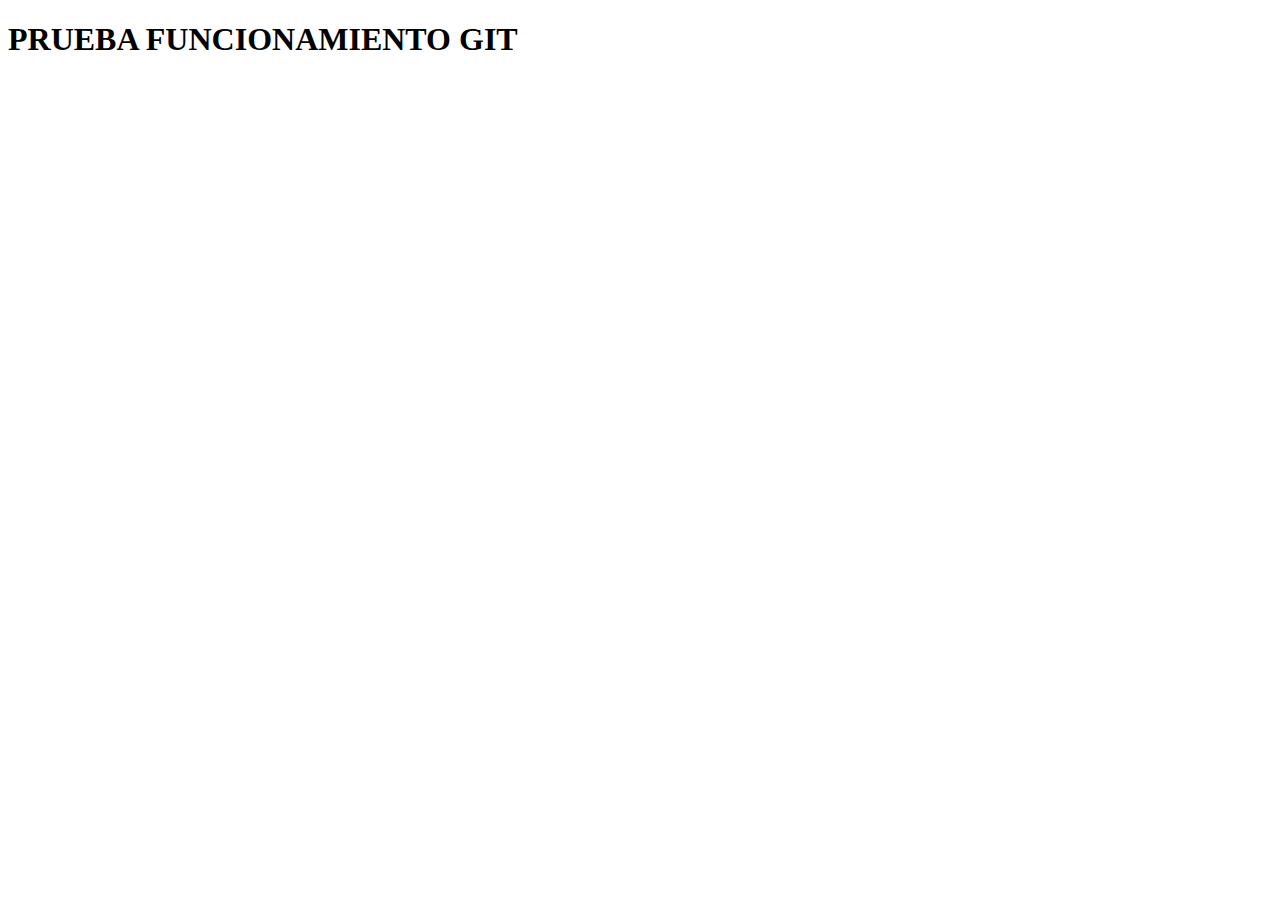
<file: PruebaFinal.html>
<!DOCTYPE html>
<html lang="en">
<head>
    <meta charset="UTF-8">
    <meta name="viewport" content="width=device-width, initial-scale=1.0">
    <title>Document</title>
</head>
<body>
    <h1>PRUEBA FUNCIONAMIENTO GIT</h1>
</body>
</html>
</file>
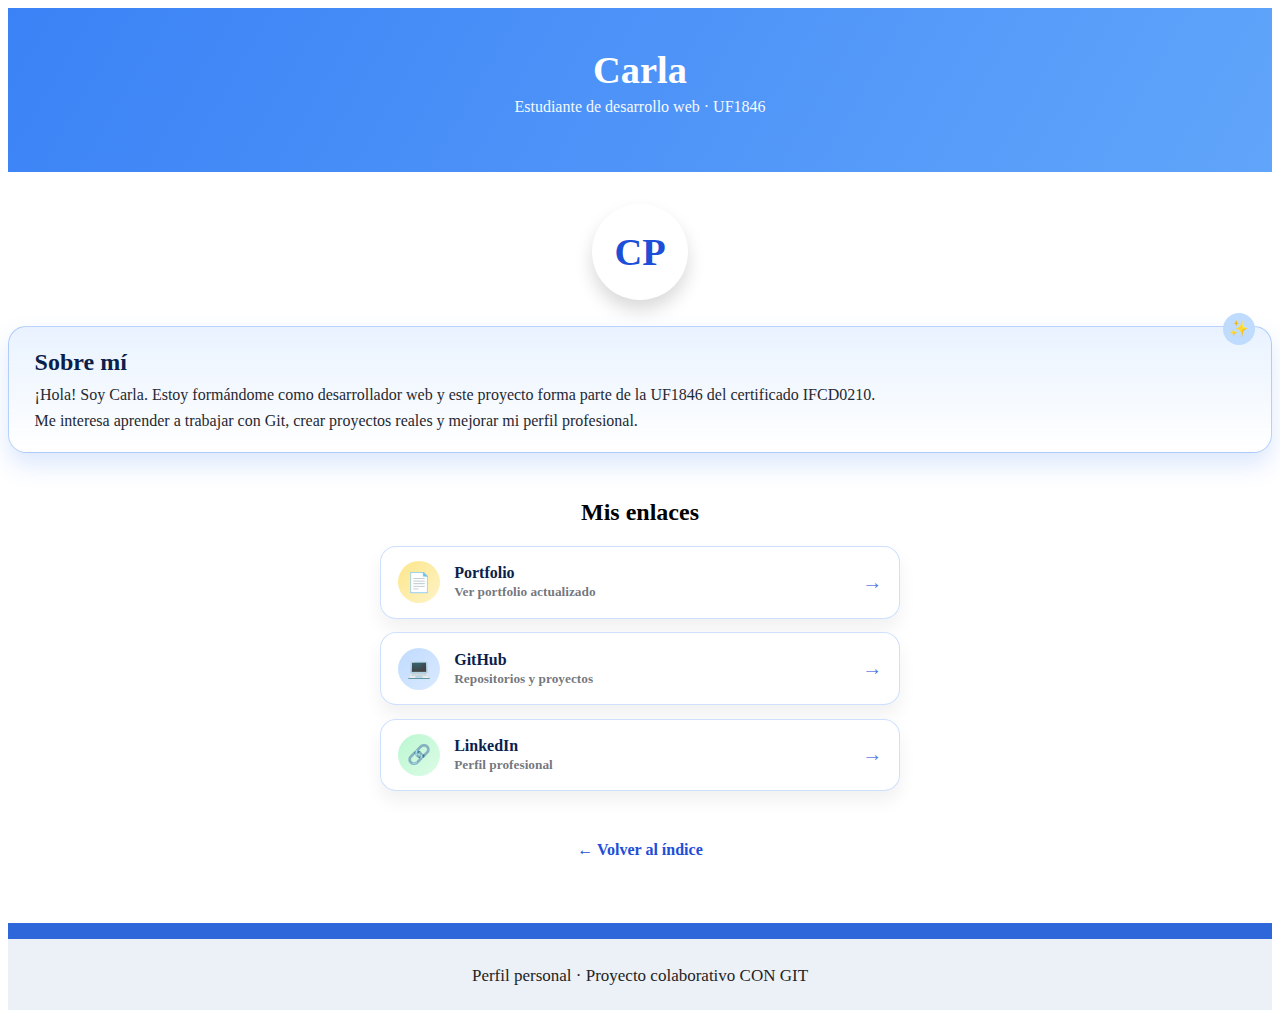
<file: alumnos/carla.html>
<!doctype html>
<html lang="es">
  <head>
    <meta charset="UTF-8" />
    <meta name="viewport" content="width=device-width, initial-scale=1.0" />
    <title>Carla · Presentación</title>

    <!-- CSS general del proyecto -->
    <link rel="stylesheet" href="../alumnos/styles_carla.css" />
    <link href='https://fonts.googleapis.com/css?family=Montserrat' rel='stylesheet'>
    <!-- Estilo propio de Pedro -->
    <style>
      /* =========================
   PERFIL (header personal)
   ========================= */
.perfil {
  background: linear-gradient(120deg, #3b82f6, #60a5fa);
  color: white;
  padding: 2.5rem 0;
  margin-bottom: 2rem;
  text-align: center; /* 🔑 centra todo el texto */
}

.perfil h1 {
  margin: 0;
  font-size: 2.4rem;
}

.perfil p {
  margin-top: 0.4rem;
  opacity: 0.95;
}


      /* =========================
         TARJETA PERFIL
         ========================= */
      .profile-card {
        display: grid;
        gap: 1.6rem;
        text-align: center;
       
      }

      .avatar {
        width: 96px;
        height: 96px;
        margin: auto;
        border-radius: 50%;
        display: grid;
        place-items: center;
        font-size: 2.4rem;
        font-weight: 900;
        color: #1d4ed8;
        box-shadow: 0 10px 18px rgba(0, 0, 0, 0.15);
      }
    /* Bloque "Sobre mí" (compacto) */
.sobremi{
  position: relative;
  text-align: left;
  padding: 1.4rem 1.6rem;
  border-radius: 18px;
  border: 1.5px solid rgba(59,130,246,.35);
  background: linear-gradient(180deg, rgba(191,219,254,.35), rgba(255,255,255,.95));
  box-shadow: 0 12px 24px rgba(59,130,246,.18);
}

/* 
  ::before es un PSEUDO-ELEMENTO de CSS.
  No existe en el HTML: lo crea CSS solo para decorar.
  Se dibuja ANTES del contenido real del elemento (.sobremi).

  En este caso lo usamos para añadir una estrella decorativa
  sin escribir ningún <span> ni <div> extra en el HTML.

  👉 Sirve para detalles visuales (iconos, etiquetas, líneas),
     no para contenido importante.
*/
.sobremi::before{
  content:"✨";        /* Lo que se muestra (obligatorio en ::before) */
  position:absolute;   /* Lo posicionamos respecto a .sobremi */
  top:-14px;           /* Ajuste vertical */
  right:16px;          /* Ajuste horizontal */
  width:32px;
  height:32px;
  border-radius:50%;   /* Forma circular */
  background:#bfdbfe;
  display:grid;
  place-items:center;  /* Centra la estrella */
  font-size:1rem;
}


/* Ajustes internos */
.sobremi :is(h2,p){
  margin:0;
}
.sobremi h2{
  margin-bottom:.6rem;
  color:#0b1f4d;
}
.sobremi p{
  margin-top:.5rem;
  color:#1f2933;
}


      /* =========================
         ENLACES PROFESIONALES (PRO)
         ========================= */
      .links {
        display: grid;
        gap: 0.85rem;
        margin-top: 1rem;
        max-width: 520px;
        margin-left: auto;
        margin-right: auto;
      }

      .btn-link {
        display: flex;
        align-items: center;
        justify-content: space-between;
        gap: 0.9rem;

        padding: 0.9rem 1.05rem;
        border-radius: 16px;
        text-decoration: none;
        font-weight: 750;

        background: rgba(255, 255, 255, 0.95);
        border: 1px solid rgba(59, 130, 246, 0.25);
        color: #0b1f4d;

        box-shadow: 0 10px 18px rgba(0, 0, 0, 0.06);
        transition: transform 0.15s ease, box-shadow 0.15s ease, border-color 0.15s ease;
      }

      .btn-link:hover {
        transform: translateY(-2px);
        border-color: rgba(59, 130, 246, 0.45);
        box-shadow: 0 14px 26px rgba(0, 0, 0, 0.10);
      }

      .btn-link:focus {
        outline: none;
        box-shadow: 0 0 0 4px rgba(59, 130, 246, 0.25);
      }

      .btn-link .icon {
        width: 42px;
        height: 42px;
        border-radius: 999px;
        display: grid;
        place-items: center;
        font-size: 1.2rem;
        flex: 0 0 auto;
      }

      .btn-link .text {
        flex: 1;
        display: grid;
        gap: 0.15rem;
        text-align: left;
      }

      .btn-link .text strong {
        font-size: 1rem;
        line-height: 1.1;
      }

      .btn-link .text small {
        color: rgba(31, 41, 51, 0.65);
        font-weight: 600;
      }

      .btn-link .arrow {
        font-size: 1.25rem;
        color: rgba(29, 78, 216, 0.75);
        flex: 0 0 auto;
      }

      /* Variantes de color */
      .btn-link.cv .icon {
        background: linear-gradient(135deg, #fde68a, #fef3c7);
        color: #92400e;
      }

      .btn-link.git .icon {
        background: linear-gradient(135deg, #bfdbfe, #dbeafe);
        color: #1d4ed8;
      }

      .btn-link.in .icon {
        background: linear-gradient(135deg, #bbf7d0, #dcfce7);
        color: #166534;
      }

      /* =========================
         VOLVER
         ========================= */
      .back-link {
        display: inline-block;
        margin-top: 1.5rem;
        text-decoration: none;
        font-weight: 700;
        color: #1d4ed8;
      }
      /*FOOTER*/
      .site-footer {
        margin-top: 4rem;
        padding: 1.5rem 0;
        border-top: 16px solid #2e67da;
        text-align: center;
        color: #232425;
        font-size: 1.275rem;
        background-color: #ecf1f7;
      } 
    </style>
  </head>

  <body>
   

    <!-- Header personal -->
   <!-- Header personal -->
<header class="perfil">
  <div class="wrap">
    <h1>Carla</h1>
    <p>Estudiante de desarrollo web · UF1846</p>
  </div>
</header>


    <main id="contenido" class="wrap">
      <section class="card profile-card">
        <div class="avatar">CP</div>

        <div class="sobremi">
          <h2>Sobre mí</h2>
          <p>
            ¡Hola! Soy Carla. Estoy formándome como desarrollador web y este
            proyecto forma parte de la UF1846 del certificado IFCD0210.
          </p>
          <p>
            Me interesa aprender a trabajar con Git, crear proyectos reales y
            mejorar mi perfil profesional.
          </p>
        </div>

        <div>
          <h2>Mis enlaces</h2>

          <div class="links">
            <a class="btn-link cv" href="https://carlapajuelopaniag.wixsite.com/portfolio" target="_blank" rel="noopener noreferrer">
              <span class="icon">📄</span>
              <span class="text">
                <strong>Portfolio</strong>
                <small>Ver portfolio actualizado</small>
              </span>
              <span class="arrow">→</span>
            </a>

            <a class="btn-link git" href="https://github.com/littlecorny" target="_blank" rel="noopener noreferrer">
              <span class="icon">💻</span>
              <span class="text">
                <strong>GitHub</strong>
                <small>Repositorios y proyectos</small>
              </span>
              <span class="arrow">→</span>
            </a>

            <a class="btn-link in" href="https://www.linkedin.com/in/carla-pajuelo-paniagua-06425820a/" target="_blank" rel="noopener noreferrer">
              <span class="icon">🔗</span>
              <span class="text">
                <strong>LinkedIn</strong>
                <small>Perfil profesional</small>
              </span>
              <span class="arrow">→</span>
            </a>
          </div>
        </div>

        <a class="back-link" href="../index.html">← Volver al índice</a>
      </section>
    </main>

    <footer class="site-footer">
      <div class="wrap">
        <small>Perfil personal · Proyecto colaborativo CON GIT</small>
      </div>
    </footer>
  </body>
</html>
</file>
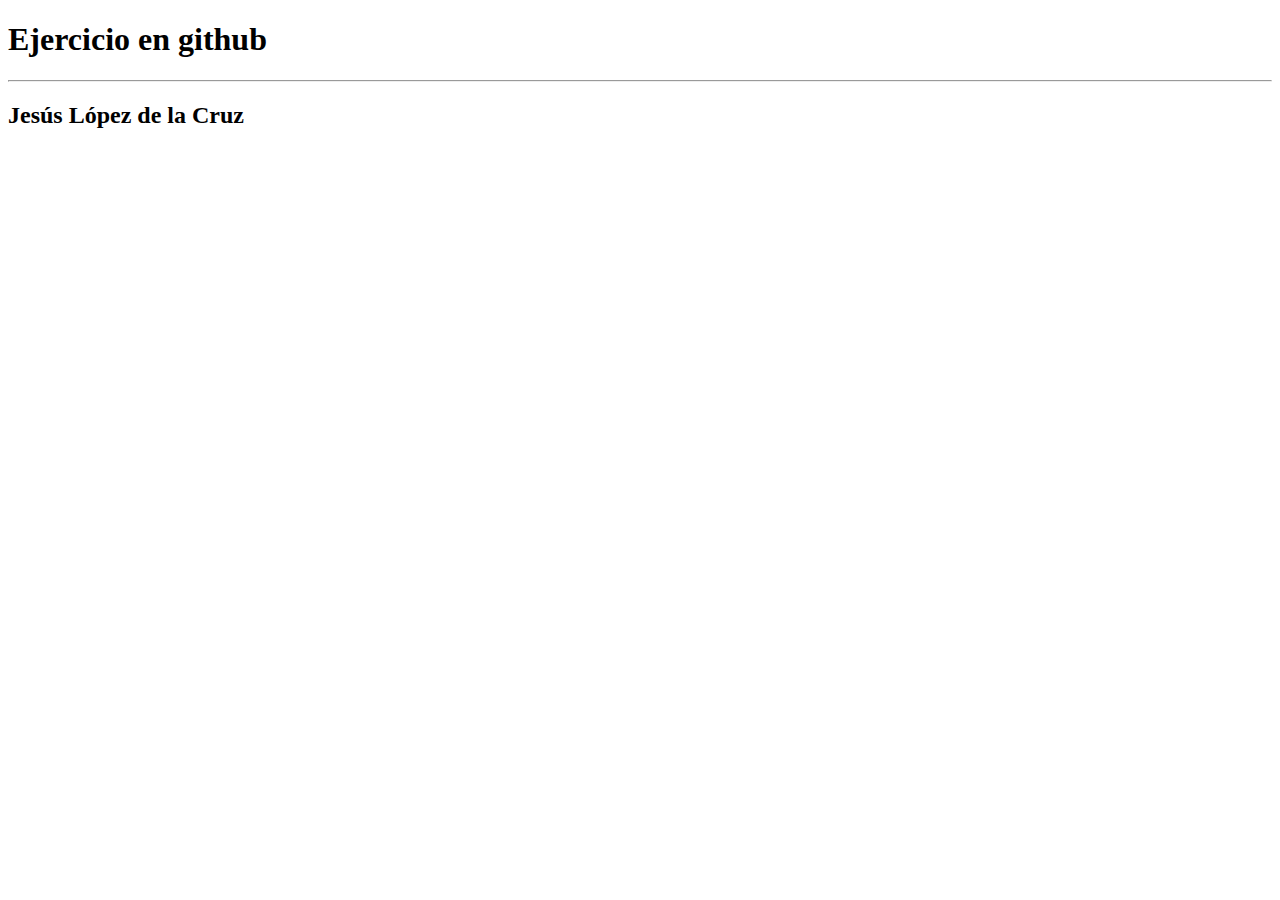
<file: alumnos/jesus.html>
<!DOCTYPE html>
<html lang="en">
<head>
    <meta charset="UTF-8">
    <meta name="viewport" content="width=device-width, initial-scale=1.0">
    <title>Ejercicio en github </title>
</head>
<body>
    <h1>     Ejercicio en github  </h1>
    <hr>
    <h2>Jesús López de la Cruz</h2>
</body>
</html>
</file>
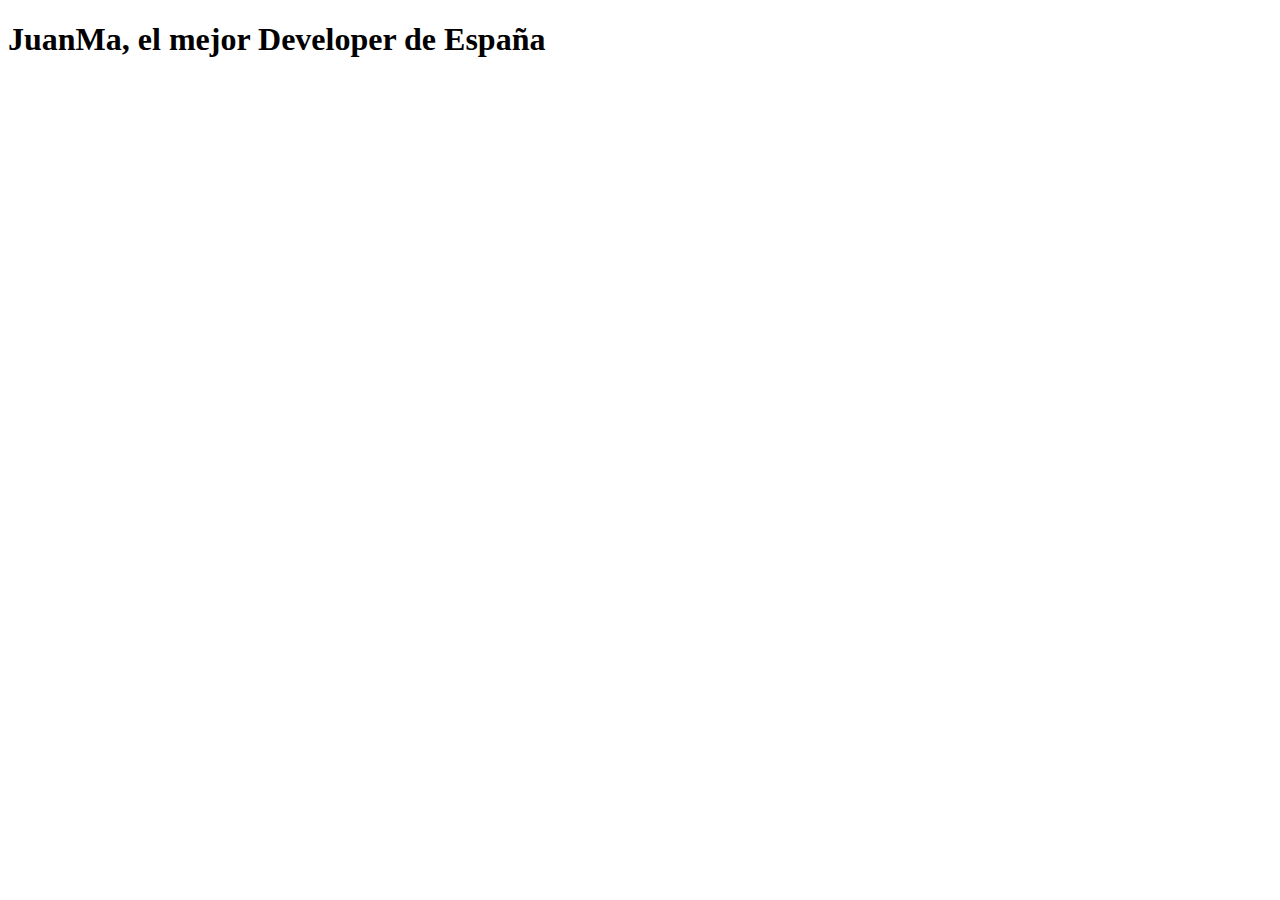
<file: alumnos/JuanMa.html>
<!DOCTYPE html>
<html lang="en">
<head>
    <meta charset="UTF-8">
    <meta name="viewport" content="width=device-width, initial-scale=1.0">
    <title>Document</title>
</head>
<body>
    <H1>JuanMa, el mejor Developer de España</H1>
    
</body>
</html>
</file>
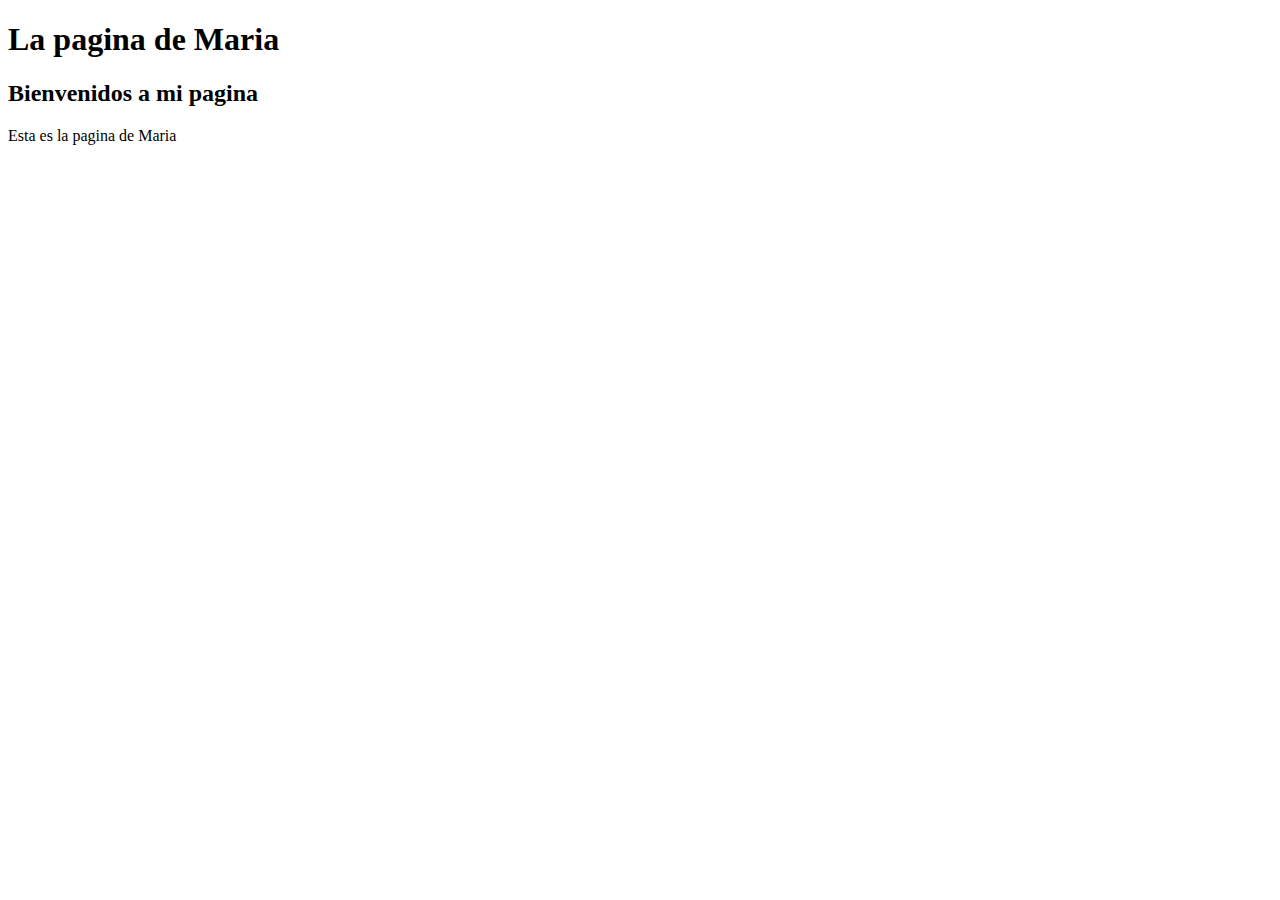
<file: alumnos/maria.html>
<!DOCTYPE html>
<html lang="es">
<head>
    <meta charset="UTF-8">
    <meta name="viewport" content="width=device-width, initial-scale=1.0">
    <title>Pagina de Maria</title>
    <h1>La pagina de Maria</h1>
    <h2>Bienvenidos a mi pagina</h2>
    <p>Esta es la pagina de Maria</p>
</head>
<body>
    
</body>
</html>
</file>
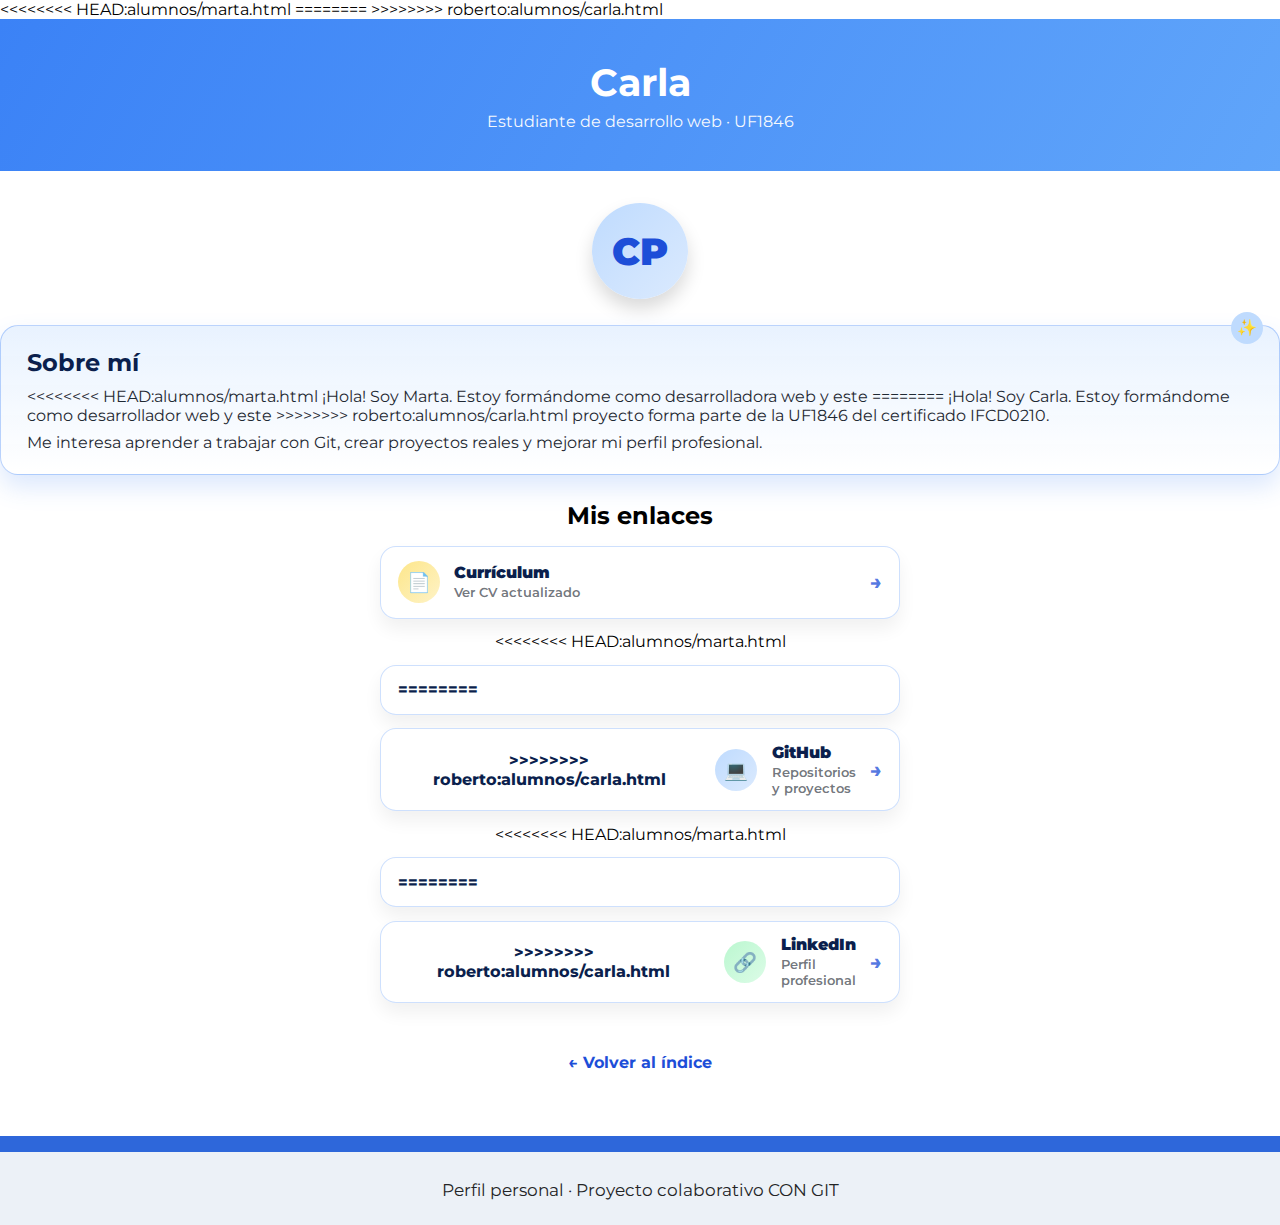
<file: alumnos/marta.html>
<!doctype html>
<html lang="es">
  <head>
    <meta charset="UTF-8" />
    <meta name="viewport" content="width=device-width, initial-scale=1.0" />
    <title>Carla · Presentación</title>

    <!-- CSS general del proyecto -->
<<<<<<<< HEAD:alumnos/marta.html
    <link rel="stylesheet" href="../alumnos/styles_marta.css" />
    <link href='https://fonts.googleapis.com/css?family=Montserrat' rel='stylesheet'>
    <!-- Estilo propio de Marta -->
========
    <link rel="stylesheet" href="../alumnos/styles_carla.css" />
    <link href='https://fonts.googleapis.com/css?family=Montserrat' rel='stylesheet'>
    <!-- Estilo propio de Pedro -->
>>>>>>>> roberto:alumnos/carla.html
    <style>
      /* =========================
   PERFIL (header personal)
   ========================= */
.perfil {
  background: linear-gradient(120deg, #3b82f6, #60a5fa);
  color: white;
  padding: 2.5rem 0;
  margin-bottom: 2rem;
  text-align: center; /* 🔑 centra todo el texto */
}

.perfil h1 {
  margin: 0;
  font-size: 2.4rem;
}

.perfil p {
  margin-top: 0.4rem;
  opacity: 0.95;
}


      /* =========================
         TARJETA PERFIL
         ========================= */
      .profile-card {
        display: grid;
        gap: 1.6rem;
        text-align: center;
       
      }

      .avatar {
        width: 96px;
        height: 96px;
        margin: auto;
        border-radius: 50%;
        background: linear-gradient(135deg, #bfdbfe, #dbeafe);
        display: grid;
        place-items: center;
        font-size: 2.4rem;
        font-weight: 900;
        color: #1d4ed8;
        box-shadow: 0 10px 18px rgba(0, 0, 0, 0.15);
      }
    /* Bloque "Sobre mí" (compacto) */
.sobremi{
  position: relative;
  text-align: left;
  padding: 1.4rem 1.6rem;
  border-radius: 18px;
  border: 1.5px solid rgba(59,130,246,.35);
  background: linear-gradient(180deg, rgba(191,219,254,.35), rgba(255,255,255,.95));
  box-shadow: 0 12px 24px rgba(59,130,246,.18);
}

/* 
  ::before es un PSEUDO-ELEMENTO de CSS.
  No existe en el HTML: lo crea CSS solo para decorar.
  Se dibuja ANTES del contenido real del elemento (.sobremi).

  En este caso lo usamos para añadir una estrella decorativa
  sin escribir ningún <span> ni <div> extra en el HTML.

  👉 Sirve para detalles visuales (iconos, etiquetas, líneas),
     no para contenido importante.
*/
.sobremi::before{
  content:"✨";        /* Lo que se muestra (obligatorio en ::before) */
  position:absolute;   /* Lo posicionamos respecto a .sobremi */
  top:-14px;           /* Ajuste vertical */
  right:16px;          /* Ajuste horizontal */
  width:32px;
  height:32px;
  border-radius:50%;   /* Forma circular */
  background:#bfdbfe;
  display:grid;
  place-items:center;  /* Centra la estrella */
  font-size:1rem;
}


/* Ajustes internos */
.sobremi :is(h2,p){
  margin:0;
}
.sobremi h2{
  margin-bottom:.6rem;
  color:#0b1f4d;
}
.sobremi p{
  margin-top:.5rem;
  color:#1f2933;
}


      /* =========================
         ENLACES PROFESIONALES (PRO)
         ========================= */
      .links {
        display: grid;
        gap: 0.85rem;
        margin-top: 1rem;
        max-width: 520px;
        margin-left: auto;
        margin-right: auto;
      }

      .btn-link {
        display: flex;
        align-items: center;
        justify-content: space-between;
        gap: 0.9rem;

        padding: 0.9rem 1.05rem;
        border-radius: 16px;
        text-decoration: none;
        font-weight: 750;

        background: rgba(255, 255, 255, 0.95);
        border: 1px solid rgba(59, 130, 246, 0.25);
        color: #0b1f4d;

        box-shadow: 0 10px 18px rgba(0, 0, 0, 0.06);
        transition: transform 0.15s ease, box-shadow 0.15s ease, border-color 0.15s ease;
      }

      .btn-link:hover {
        transform: translateY(-2px);
        border-color: rgba(59, 130, 246, 0.45);
        box-shadow: 0 14px 26px rgba(0, 0, 0, 0.10);
      }

      .btn-link:focus {
        outline: none;
        box-shadow: 0 0 0 4px rgba(59, 130, 246, 0.25);
      }

      .btn-link .icon {
        width: 42px;
        height: 42px;
        border-radius: 999px;
        display: grid;
        place-items: center;
        font-size: 1.2rem;
        flex: 0 0 auto;
      }

      .btn-link .text {
        flex: 1;
        display: grid;
        gap: 0.15rem;
        text-align: left;
      }

      .btn-link .text strong {
        font-size: 1rem;
        line-height: 1.1;
      }

      .btn-link .text small {
        color: rgba(31, 41, 51, 0.65);
        font-weight: 600;
      }

      .btn-link .arrow {
        font-size: 1.25rem;
        color: rgba(29, 78, 216, 0.75);
        flex: 0 0 auto;
      }

      /* Variantes de color */
      .btn-link.cv .icon {
        background: linear-gradient(135deg, #fde68a, #fef3c7);
        color: #92400e;
      }

      .btn-link.git .icon {
        background: linear-gradient(135deg, #bfdbfe, #dbeafe);
        color: #1d4ed8;
      }

      .btn-link.in .icon {
        background: linear-gradient(135deg, #bbf7d0, #dcfce7);
        color: #166534;
      }

      /* =========================
         VOLVER
         ========================= */
      .back-link {
        display: inline-block;
        margin-top: 1.5rem;
        text-decoration: none;
        font-weight: 700;
        color: #1d4ed8;
      }
      /*FOOTER*/
      .site-footer {
        margin-top: 4rem;
        padding: 1.5rem 0;
        border-top: 16px solid #2e67da;
        text-align: center;
        color: #232425;
        font-size: 1.275rem;
        background-color: #ecf1f7;
      } 
    </style>
  </head>

  <body>
   

    <!-- Header personal -->
   <!-- Header personal -->
<header class="perfil">
  <div class="wrap">
    <h1>Carla</h1>
    <p>Estudiante de desarrollo web · UF1846</p>
  </div>
</header>


    <main id="contenido" class="wrap">
      <section class="card profile-card">
        <div class="avatar">CP</div>

        <div class="sobremi">
          <h2>Sobre mí</h2>
          <p>
<<<<<<<< HEAD:alumnos/marta.html
            ¡Hola! Soy Marta. Estoy formándome como desarrolladora web y este
========
            ¡Hola! Soy Carla. Estoy formándome como desarrollador web y este
>>>>>>>> roberto:alumnos/carla.html
            proyecto forma parte de la UF1846 del certificado IFCD0210.
          </p>
          <p>
            Me interesa aprender a trabajar con Git, crear proyectos reales y
            mejorar mi perfil profesional.
          </p>
        </div>

        <div>
          <h2>Mis enlaces</h2>

          <div class="links">
            <a class="btn-link cv" href="https://example.com/cv-pedro" target="_blank" rel="noopener noreferrer">
              <span class="icon">📄</span>
              <span class="text">
                <strong>Currículum</strong>
                <small>Ver CV actualizado</small>
              </span>
              <span class="arrow">→</span>
            </a>

<<<<<<<< HEAD:alumnos/marta.html
            <a class="btn-link git" href="https://github.com/MartaGuisado" target="_blank" rel="noopener noreferrer">
========
            <a class="btn-link git" href="https://github.com/littlecorny" target="_blank" rel="noopener noreferrer">
>>>>>>>> roberto:alumnos/carla.html
              <span class="icon">💻</span>
              <span class="text">
                <strong>GitHub</strong>
                <small>Repositorios y proyectos</small>
              </span>
              <span class="arrow">→</span>
            </a>

<<<<<<<< HEAD:alumnos/marta.html
            <a class="btn-link in" href="https://www.linkedin.com/in/marta-guisado-simón-76719727/" target="_blank" rel="noopener noreferrer">
========
            <a class="btn-link in" href="https://www.linkedin.com/in/carla-pajuelo-paniagua-06425820a/" target="_blank" rel="noopener noreferrer">
>>>>>>>> roberto:alumnos/carla.html
              <span class="icon">🔗</span>
              <span class="text">
                <strong>LinkedIn</strong>
                <small>Perfil profesional</small>
              </span>
              <span class="arrow">→</span>
            </a>
          </div>
        </div>

        <a class="back-link" href="../index.html">← Volver al índice</a>
      </section>
    </main>

    <footer class="site-footer">
      <div class="wrap">
        <small>Perfil personal · Proyecto colaborativo CON GIT</small>
      </div>
    </footer>
  </body>
</html>
</file>
<file: alumnos/styles_carla.css>
* {
    font-family: ;
}

@font-face {
    font-family: ;
    src: url();
}
</file>
<file: alumnos/styles_marta.css>
* {
    margin: 0;
    font-family: "montserrat";

}


.perfil {
  background: linear-gradient(120deg, #651f71, #6b37af);
  color: white;
  padding: 2.5rem 0;
  margin-bottom: 2rem;
  text-align: center; /* 🔑 centra todo el texto */
}
</file>
